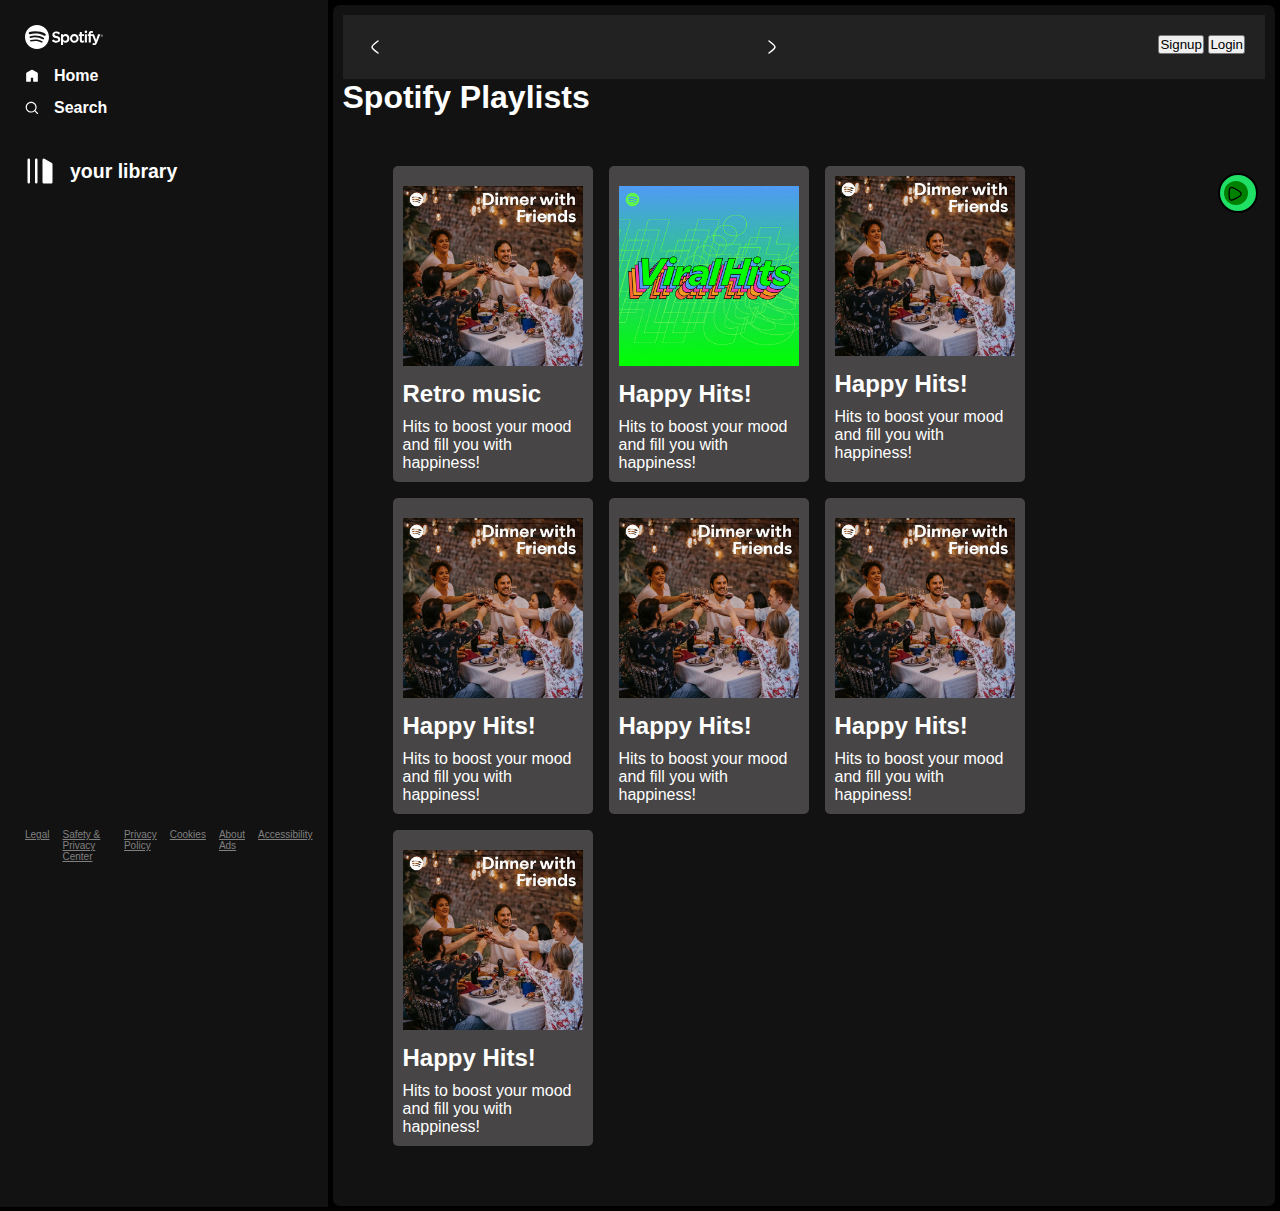
<file: index.html>
<!DOCTYPE html>
<html lang="en">

<head>
    <meta charset="UTF-8">
    <meta name="viewport" content="width=device-width, initial-scale=1.0">
    <title>Document</title>
    <link rel="stylesheet" href="style.css">
    <link rel="stylesheet" href="utility.css">
</head>

<body>
    <div class="container flex bg-black">
        <div class="left   bg-grey">
            <div class="home bg-grey rounded m-1 p-1">
                <div class="logo"><img class="invert" src="logo.svg" alt=""></div>
                <ul>
                    <li><img class="invert" src="home.svg" alt="">Home</li>
                    <li><img class="invert" src="search.svg" alt="">Search</li>
                </ul>
            </div>
            <div class="library rounded bg-grey m-1 p-1">
                <div class="heading">

                    <img class="invert logo" src="library.svg" alt="">
                    <h2>your library</h2>
                </div>

                <div class="footer">

                    <div>
                        <a href="https://www.spotify.com/in-en/legal/" data-encore-id="textLink">
                            <span data-encore-id="type">Legal</span>
                        </a>
                    </div>
                    <div>
                        <a href="https://www.spotify.com/in-en/safetyandprivacy/" data-encore-id="textLink">
                            <span data-encore-id="type">Safety &amp; Privacy Center</span>
                        </a>
                    </div>
                    <div>
                        <a href="https://www.spotify.com/in-en/legal/privacy-policy/" data-encore-id="textLink">
                            <span data-encore-id="type">Privacy Policy</span>
                        </a>
                    </div>
                    <div>
                        <a href="https://www.spotify.com/in-en/legal/cookies-policy/" data-encore-id="textLink">
                            <span data-encore-id="type">Cookies</span>
                        </a>
                    </div>
                    <div>
                        <a href="https://www.spotify.com/in-en/legal/privacy-policy/#s3" data-encore-id="textLink">
                            <span data-encore-id="type">About Ads</span>
                        </a>
                    </div>
                    <div>
                        <a href="https://www.spotify.com/in-en/accessibility/" data-encore-id="textLink">
                            <span data-encore-id="type">Accessibility</span>
                        </a>
                    </div>




                </div>

            </div>

        </div>

        <div class="right bg-grey rounded p-1 ">
            <div class="header">
                <div class="nav">
                    <svg xmlns="http://www.w3.org/2000/svg" viewBox="0 0 24 24" width="24" height="24" color="#000000"
                        fill="none">
                        <path d="M15 6C15 6 9.00001 10.4189 9 12C8.99999 13.5812 15 18 15 18" stroke="#ffffff"
                            stroke-width="1.5" stroke-linecap="round" stroke-linejoin="round" />
                    </svg>
                    <svg xmlns="http://www.w3.org/2000/svg" viewBox="0 0 24 24" width="24" height="24" color="#000000"
                        fill="none">
                        <path d="M9.00005 6C9.00005 6 15 10.4189 15 12C15 13.5812 9 18 9 18" stroke="#ffffff"
                            stroke-width="1.5" stroke-linecap="round" stroke-linejoin="round" />
                    </svg>
                    <div class="buttons">
                        <button>Signup</button>
                        <button>Login</button>
                    </div>

                </div>

            </div>
            <h1>Spotify Playlists</h1>
            <div class="spotifyplaylists">
                <!-- <h1>Spotify Playlists</h1> -->
                <div class="cardcontainer">
                    <div class="card ">
                        <div class="play">
                            <svg xmlns="http://www.w3.org/2000/svg" viewBox="0 0 28 28" width="24" height="24">
                                <circle cx="14" cy="14" r="14" fill="green" />
                                <path
                                    d="M18.8906 14.846C18.5371 16.189 16.8667 17.138 13.5257 19.0361C10.296 20.8709 8.6812 21.7884 7.37983 21.4196C6.8418 21.2671 6.35159 20.9776 5.95624 20.5787C5 19.6139 5 17.7426 5 14C5 10.2574 5 8.3861 5.95624 7.42132C6.35159 7.02245 6.8418 6.73288 7.37983 6.58042C8.6812 6.21165 10.296 7.12907 13.5257 8.96393C16.8667 10.86197 18.5371 11.811 18.8906 13.154C19.0365 13.7084 19.0365 14.2916 18.8906 14.846Z"
                                    stroke="black" stroke-width="1.5" stroke-linejoin="round" fill="none"
                                    transform="translate(1 1)" />
                            </svg>

                            


                        </div>
                        <img src="dinner_with_friends.jpeg" alt="">
                        <h2>Retro music</h2>
                        <p>Hits to boost your mood and fill you with happiness!</p>

                    </div>
                    <div class="card ">
                        <img src="viral hits.jpeg" alt="">
                        <h2>Happy Hits!</h2>
                        <p>Hits to boost your mood and fill you with happiness!</p>

                    </div>
                    <div class="card ">

                        <a href="Happyhits.html"><img src="dinner_with_friends.jpeg" alt=""></a>
                        <h2>Happy Hits!</h2>
                        <p>Hits to boost your mood and fill you with happiness!</p>

                    </div>
                    <div class="card ">
                        <img src="dinner_with_friends.jpeg" alt="">
                        <h2>Happy Hits!</h2>
                        <p>Hits to boost your mood and fill you with happiness!</p>

                    </div>
                    <div class="card ">
                        <img src="dinner_with_friends.jpeg" alt="">
                        <h2>Happy Hits!</h2>
                        <p>Hits to boost your mood and fill you with happiness!</p>

                    </div>
                    <div class="card ">
                        <img src="dinner_with_friends.jpeg" alt="">
                        <h2>Happy Hits!</h2>
                        <p>Hits to boost your mood and fill you with happiness!</p>

                    </div>
                    <div class="card ">
                        <img src="dinner_with_friends.jpeg" alt="">
                        <h2>Happy Hits!</h2>
                        <p>Hits to boost your mood and fill you with happiness!</p>

                    </div>
                </div>




            </div>
        </div>
    </div>
</body>

</html>
</file>
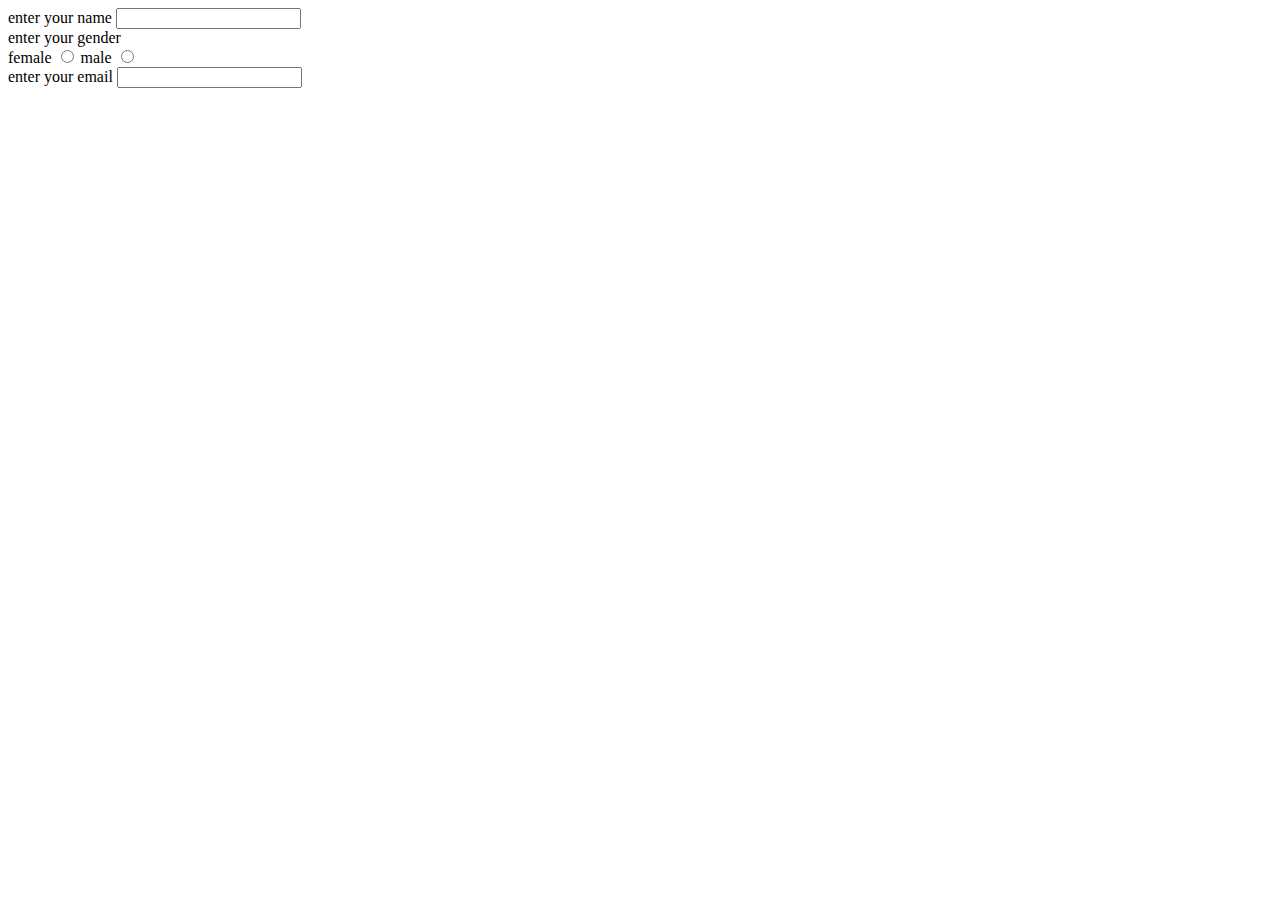
<file: forms.html>
<!DOCTYPE html>
 <html lang="en">
 <head>
    <meta charset="UTF-8">
    <meta name="viewport" content="width=device-width, initial-scale=1.0">
    <title>Document</title>
 </head>
 <body>
    <form action="">
        <label for="username">enter your name</label>
        <input type="text" id="username"><br>
        <label for="gender">enter your gender</label><br>
        <label for="gender">female</label>
        <input type="radio" id="gender"> 
        <label for="gender">male</label>
        <input type="radio" id="gender"> <br>

        <label for="email">enter your email</label> 
        <input type="email"  id="email">




    </form>
 </body>
 </html>
</file>
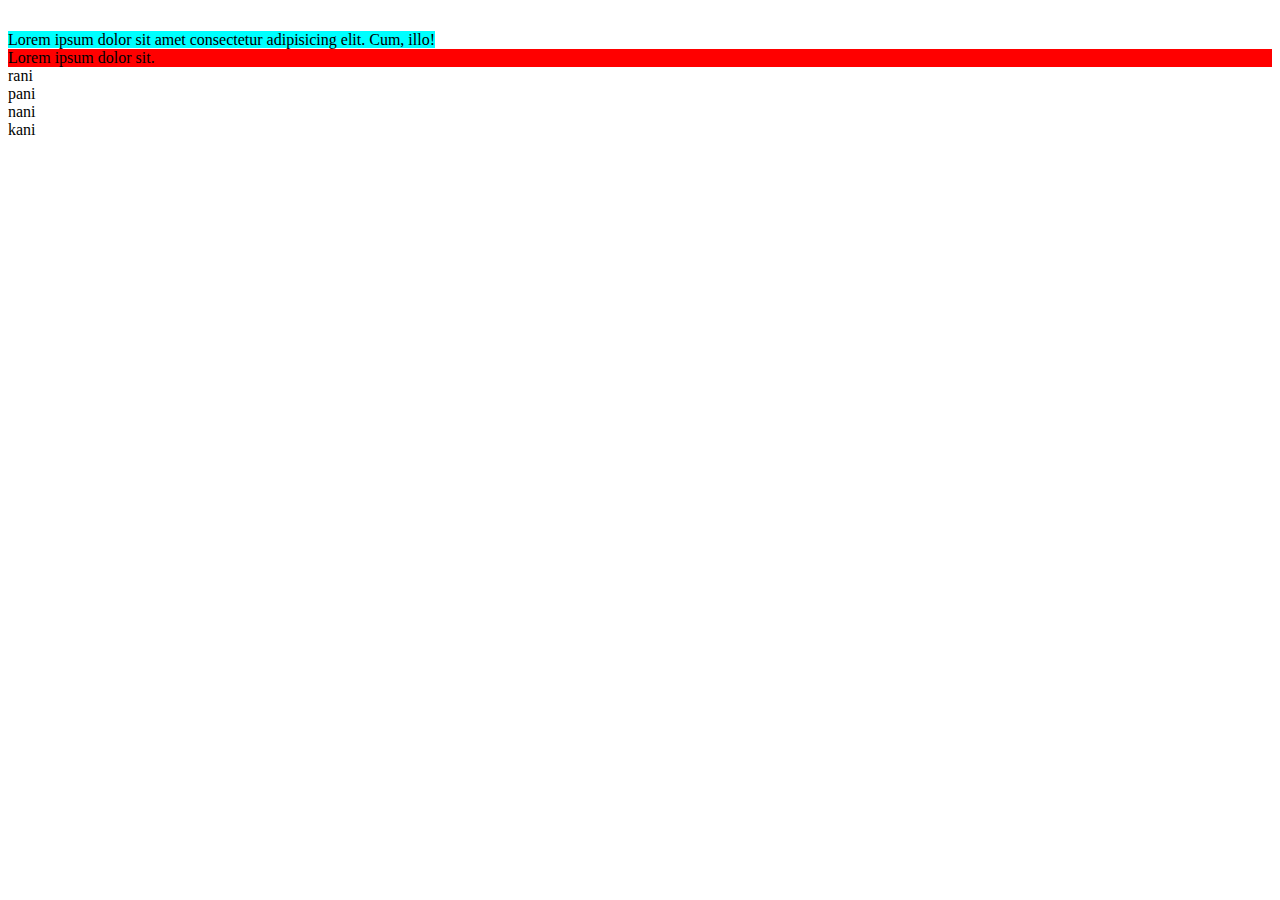
<file: indexx.html>
<!DOCTYPE html>
<html lang="en">
<head>
    <meta charset="UTF-8">
    <meta name="viewport" content="width=device-width, initial-scale=1.0">
    <title>day2</title>
</head>
<body>
    <div>
        <p>
            <article>
                <section>
                    <h1>

                    </h1>
                </section>
            </article>
        </p>
    </div>
    <div>
        <p>
            <article>

            </article>
        </p>
    </div>

    <div>
        <p></p>
        <section>
            <h1></h1>
        </section>
    </div>
    <table>
        <tr>
            <td></td>
            <td></td>
            <td></td>
            <td></td>
            <td></td>
            <td></td>
        </tr>
        <tr>
            <td></td>
            <td></td>
            <td></td>
            <td></td>
            <td></td>
            <td></td>
        </tr>
    </table>
    <div style="background-color: aqua;  display: inline;">Lorem ipsum dolor sit amet consectetur adipisicing elit. Cum, illo!</div>
    <span style="background-color: red;display: block;">Lorem ipsum dolor sit.</span>
    <div class="one">rani</div>
    <div id="onee">pani</div>
    <div class="one">nani</div>
    <div id="oneee">kani</div>
</body>
</html>
</file>
<file: style.css>
*{
    margin: 0;
    padding: 0;
    font-family: 'Roboto', sans-serif;
}

body{
    background-color: black;
    color: white;
}


.left{
    width: 25vw;
    padding: 10px;
    margin-bottom: 4px;

}

.right{
    width: 75 vw;
}
.home{
    
}

.home ul li{
    display: flex;
    gap: 15px;
    width: 14px;
    list-style: none;
    padding-top: 14px;
    font-weight: bold;
}

.heading{
    display: flex;
    gap: 15px;
    width: 100%;
    list-style: none;
    padding-top: 14px;
    font-weight: bold;
    align-items: center;
    font-size: 13px;
}



.heading img{
    width: 30px;
   

}

.library{
    min-height: 80vh;
    position: relative;

}

.footer{
    display: flex;
    font-size: 10px;
    color: grey;
    gap: 13px;
    position: absolute;
    bottom: 0;
    padding: 10px 0;
}
.footer a{
    color: grey;
    
}

.right{
    margin: 16px 0;
    position: relative;
}

.header{
    /* display: flex; */
    justify-content: space-between;
    background-color: rgb(34 34  34);
}

.nav{
    display: flex;
    justify-content: space-between;

}

.header > *{
    padding: 20px;
    
}

.spotifyplaylists{
    display: flex;
    gap: 16px;
    flex-wrap: wrap;
    padding: 10px;
}

.cardcontainer{
    margin: 30px;
    display: flex ;
    gap: 16px;
    flex-wrap: wrap;
    padding: 10px;
}

.card{
    width: 180px;
    padding: 10px;
    border-radius: 5px;
    background-color:#474545;
   
}
.card > *{
    padding-top: 10px;
}
.card img{
    width: 100%;
    object-fit: contain;
}
.play{
    width: 28px;
    height: 28px;
    background-color: #1fdf64; 
    border-radius: 50%;
    border: 2px solid #000;
    padding: 4px;
    display: flex;
    align-items: center;
    position: absolute;
    top: 168px;
    right: 17px;

}
</file>
<file: utility.css>
.border{
    border: 2px solid red;
    
}
.flex{
    display: flex;
}

.justify-center{
    justify-content: center;
}

.items-center{
    align-items: center;
}

.left{
    width: 25vw;
}

.right{
    width: 75vw;
    margin: 16px 0;
}

.bg-black{
    background-color: black;
    color: white;
}

.invert{
    filter: invert(1);
}

.bg-grey{
    background-color: #121212;
}

.rounded{
    border-radius: 7px ;
}

.m-1{
    margin: 5px;
}

.p-1{
    padding: 10px;
    margin: 5px;
}
</file>
